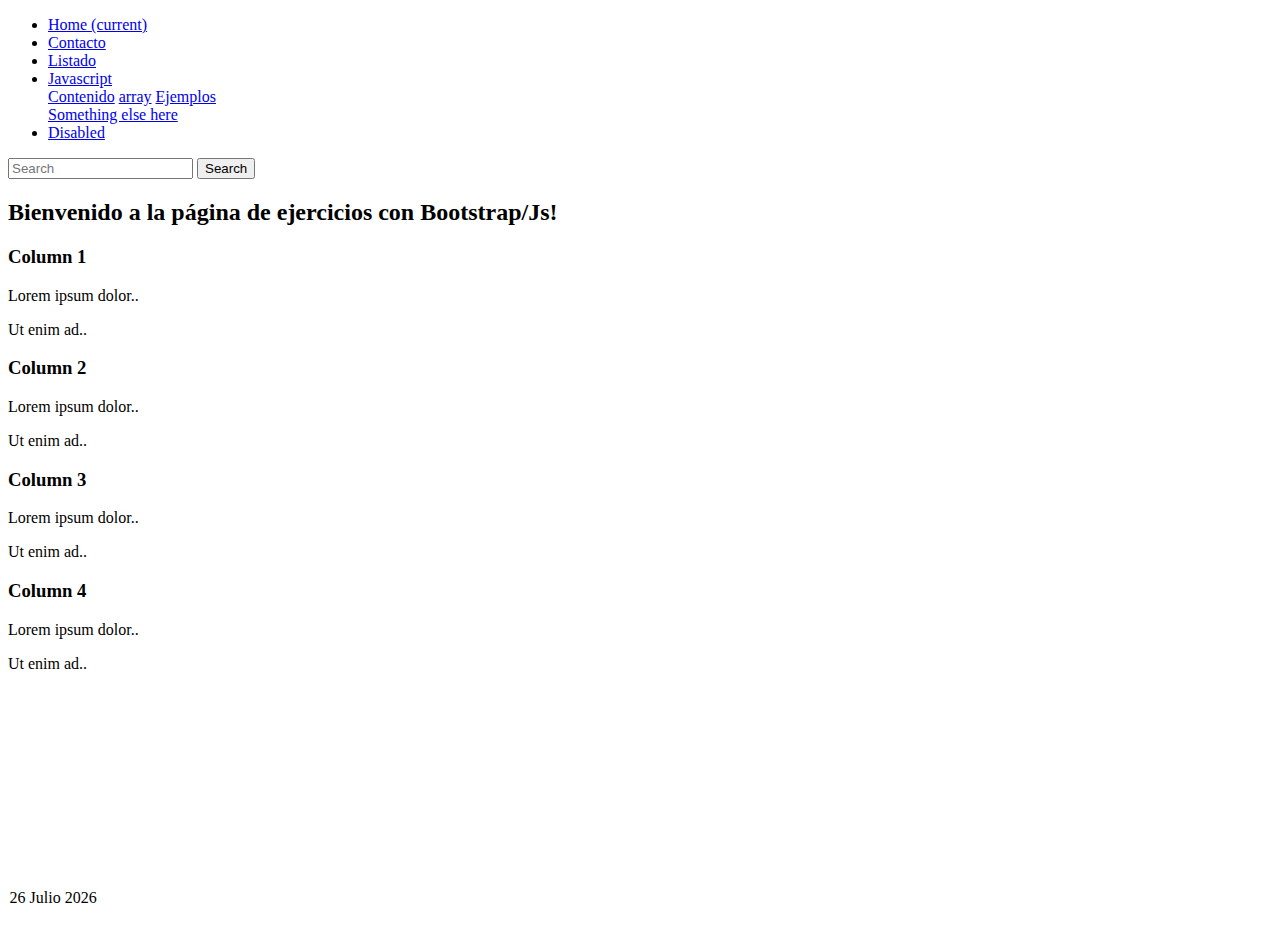
<file: index.html>
<!doctype html>
<html lang="en">
  <head>
    <!-- Required meta tags -->
    <meta charset="utf-8">
    <meta name="viewport" content="width=device-width, initial-scale=1, shrink-to-fit=no">

    <link rel="stylesheet" href="css/style.css">
    <!-- Bootstrap CSS -->
    <link rel="stylesheet" href="https://stackpath.bootstrapcdn.com/bootstrap/4.1.1/css/bootstrap.min.css" integrity="sha384-WskhaSGFgHYWDcbwN70/dfYBj47jz9qbsMId/iRN3ewGhXQFZCSftd1LZCfmhktB" crossorigin="anonymous">

    <title>Bootstrap</title>
    
  </head>
  <body class="bg-warning">
  <nav class="navbar navbar-expand-lg navbar-dark bg-dark">


      <div class="collapse navbar-collapse" id="navbarSupportedContent">
        <ul class="navbar-nav mr-auto">
            <li class="nav-item active">
                <a class="nav-link" href="#">Home <span class="sr-only">(current)</span></a>
            </li>
            <li class="nav-item">
                <a class="nav-link" href="contacto.html">Contacto</a>
            </li>
            <li class="nav-item">
                <a class="nav-link" href="listado.html">Listado</a>
            </li>
            <li class="nav-item dropdown">
                <a class="nav-link dropdown-toggle" href="#" id="navbarDropdown"
                   role="button" data-toggle="dropdown"
                   aria-haspopup="true" aria-expanded="false">
                    Javascript
                </a>
                <div class="dropdown-menu" aria-labelledby="navbarDropdown">
                    <a class="dropdown-item" href="add-content.html">Contenido</a>
                    <a class="dropdown-item" href="array-literal.html">array</a>
                    <a class="dropdown-item" href="example.html">Ejemplos</a>
                    <div class="dropdown-divider"></div>
                    <a class="dropdown-item" href="#">Something else here</a>
                </div>
            </li>
            <li class="nav-item">
                <a class="nav-link disabled" href="#">Disabled</a>
            </li>
        </ul>
        <form class="form-inline my-2 my-lg-0">
          <input class="form-control mr-sm-2" type="search" placeholder="Search" aria-label="Search">
          <button class="btn btn-outline-success my-2 my-sm-0" type="submit">Search</button>
        </form>
      </div>
    </nav>
    <div class="container">
        <div class="row ">
            <div class="col-md-12 bg-info rounded">
                <h2 id="bienvenida">Hola!</h2>
            </div>
        </div>
        <div class="row">
            <div class="col-md-4 bg-secondary rounded">
                <h3>Column 1</h3>
                <p>Lorem ipsum dolor..</p>
                <p>Ut enim ad..</p>
            </div>
            <div class="col-md-8 bg-danger rounded ">
                <h3>Column 2</h3>
                <p>Lorem ipsum dolor..</p>
                <p>Ut enim ad..</p>
            </div>
        </div>
        <div class="row">
            <div class="col-md-4 bg-danger rounded">
                <h3>Column 3</h3>
                <p>Lorem ipsum dolor..</p>
                <p>Ut enim ad..</p>
            </div>
            <div class="col-md-8 bg-secondary rounded ">
                <h3>Column 4</h3>
                <p>Lorem ipsum dolor..</p>
                <p>Ut enim ad..</p>
            </div>
        </div>
    </div>
     <footer>
      <div class="footer-bottom bg-secondary  text-right">
        <div class="container">
          <div class="row">
            <div class="col-xs-12">
              <!--Footer Bottom-->
              <p class="" id="fecha">&copy; Copyright 2016 - City of USA.  All rights reserved.</p>
            </div>
          </div>
        </div>
      </div>
    </footer>
    <!-- Footer -->
    <!-- Optional JavaScript -->
    <!-- jQuery first, then Popper.js, then Bootstrap JS -->
    <script src="https://code.jquery.com/jquery-3.3.1.slim.min.js" integrity="sha384-q8i/X+965DzO0rT7abK41JStQIAqVgRVzpbzo5smXKp4YfRvH+8abtTE1Pi6jizo" crossorigin="anonymous"></script>
    <script src="https://cdnjs.cloudflare.com/ajax/libs/popper.js/1.14.3/umd/popper.min.js" integrity="sha384-ZMP7rVo3mIykV+2+9J3UJ46jBk0WLaUAdn689aCwoqbBJiSnjAK/l8WvCWPIPm49" crossorigin="anonymous"></script>
    <script src="https://stackpath.bootstrapcdn.com/bootstrap/4.1.1/js/bootstrap.min.js" integrity="sha384-smHYKdLADwkXOn1EmN1qk/HfnUcbVRZyYmZ4qpPea6sjB/pTJ0euyQp0Mk8ck+5T" crossorigin="anonymous"></script>
    <script src="js/scripts.js" ></script>
  </body>
</html>
</file>
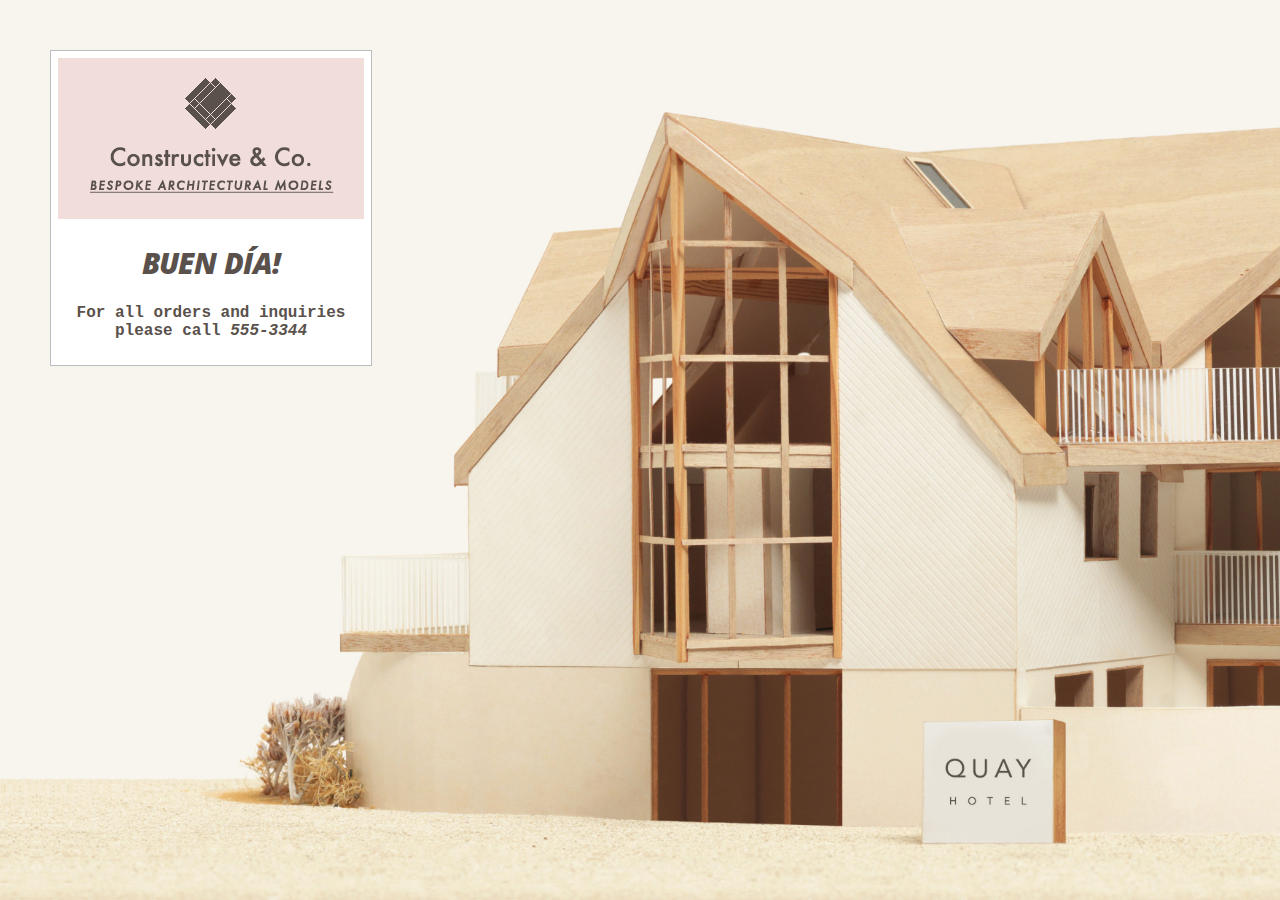
<file: add-content.html>
<!DOCTYPE html>
<html>
  <head>
    <title>Constructive &amp; Co.</title>
    <link rel="stylesheet" href="css/c01.css" />
  </head>
  <body>
    <h1>Constructive &amp; Co.</h1>
    <script src="js/contenido.js"></script>
    <p>For all orders and inquiries please call <em>555-3344</em></p>
  </body>
</html>
</file>
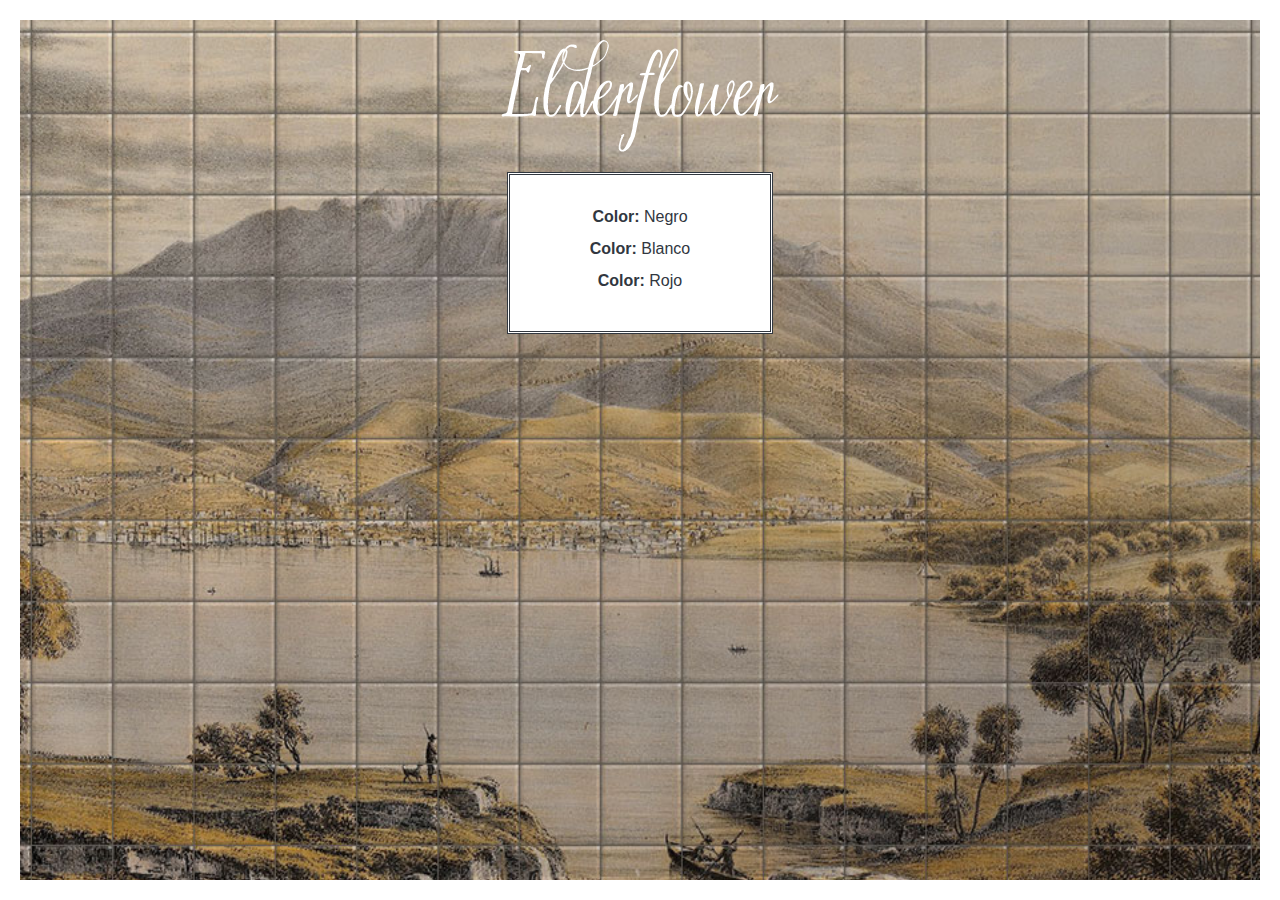
<file: array-literal.html>
<!DOCTYPE html>
<html>
<head>
  <title>JavaScript &amp; jQuery - Chapter 2: Basic JavaScript Instructions - Array Literal</title>
  <link rel="stylesheet" href="css/c02.css" />
</head>
<body>
  <h1>Elderflower</h1>
  <div id="content">
      <div class="message">Color: <span id="colors">We were unable to find your color choice. Please try again...</span></div>
      <div class="message">Color: <span id="colores">We were unable to find your color choice. Please try again...</span></div>
      <div class="message">Color: <span id="coloresTres">We were unable to find your color choice. Please try again...</span></div>
  </div>
  <script src="js/array-literal.js"></script>
</body>
</html>
</file>
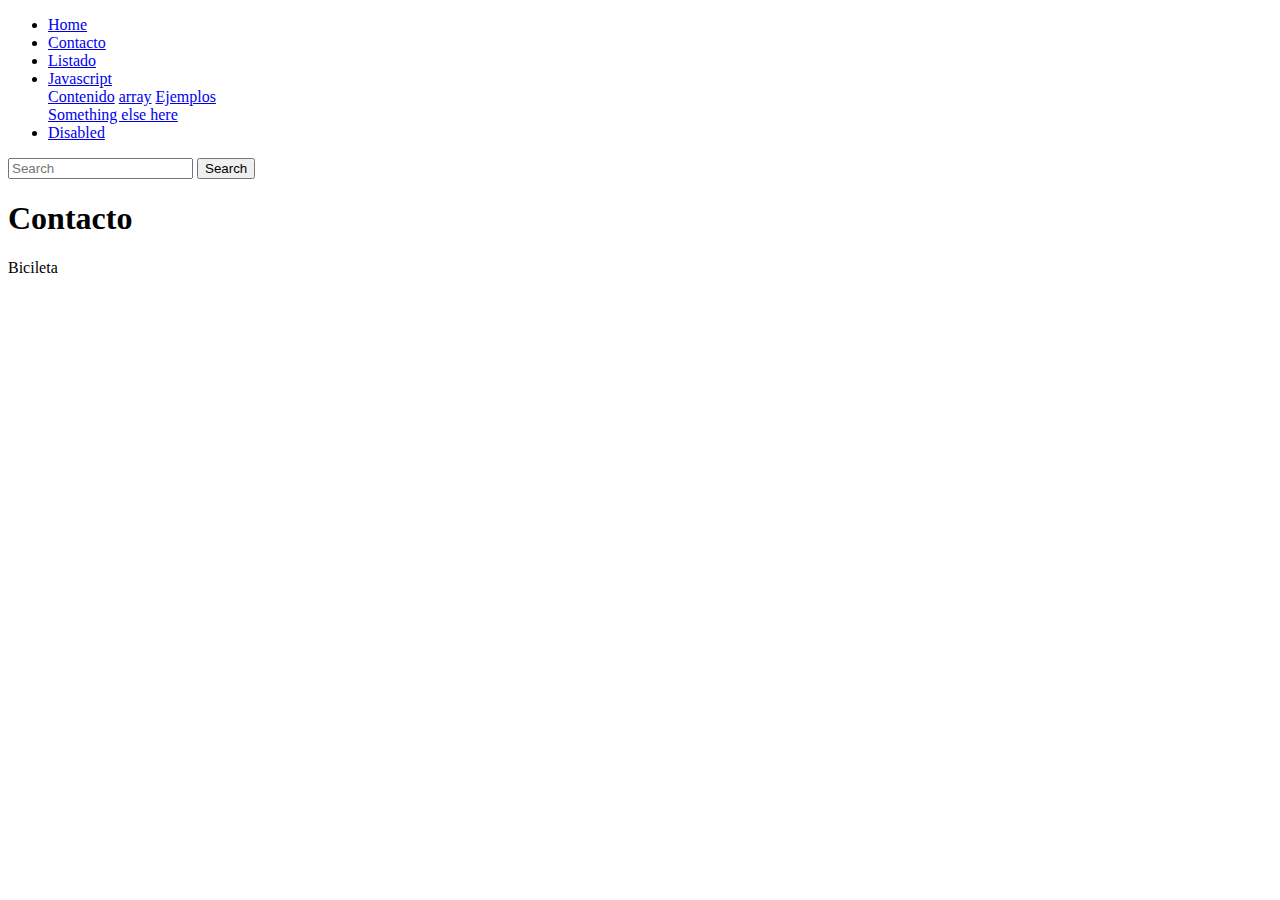
<file: contacto.html>
<!DOCTYPE html>
<html lang="en" dir="ltr">
  <head>
      <!-- Required meta tags -->
      <meta charset="utf-8">
      <meta name="viewport" content="width=device-width, initial-scale=1, shrink-to-fit=no">

      <!-- Bootstrap CSS -->
      <link rel="stylesheet" href="https://stackpath.bootstrapcdn.com/bootstrap/4.1.1/css/bootstrap.min.css" integrity="sha384-WskhaSGFgHYWDcbwN70/dfYBj47jz9qbsMId/iRN3ewGhXQFZCSftd1LZCfmhktB" crossorigin="anonymous">

      <title>Bootstrap</title>
  </head>
  <body class="bg-warning">
        <nav class="navbar navbar-expand-lg navbar-dark bg-dark">
            <div class="collapse navbar-collapse" id="navbarSupportedContent">
            <ul class="navbar-nav mr-auto">
                <li class="nav-item ">
                    <a class="nav-link" href="index.html">Home</a>
                </li>
                <li class="nav-item active">
                    <a class="nav-link" href="#">Contacto</a>
                </li>
                <li class="nav-item">
                    <a class="nav-link" href="listado.html">Listado</a>
                </li>
                <li class="nav-item dropdown">
                    <a class="nav-link dropdown-toggle" href="#" id="navbarDropdown"
                       role="button" data-toggle="dropdown"
                       aria-haspopup="true" aria-expanded="false">
                        Javascript
                    </a>
                    <div class="dropdown-menu" aria-labelledby="navbarDropdown">
                        <a class="dropdown-item" href="add-content.html">Contenido</a>
                        <a class="dropdown-item" href="array-literal.html">array</a>
                        <a class="dropdown-item" href="example.html">Ejemplos</a>
                        <div class="dropdown-divider"></div>
                        <a class="dropdown-item" href="#">Something else here</a>
                    </div>
                </li>
                <li class="nav-item">
                    <a class="nav-link disabled" href="#">Disabled</a>
                </li>
            </ul>
            <form class="form-inline my-2 my-lg-0">
              <input class="form-control mr-sm-2" type="search" placeholder="Search" aria-label="Search">
              <button class="btn btn-outline-success my-2 my-sm-0" type="submit">Search</button>
            </form>
          </div>
        </nav>
        <div class="container">
            <h1>Contacto</h1>
            <div class="row">
                <div class="col-md-4 bg-danger rounded">
                    <p>Bicileta</p>
                </div>
            </div>
        </div>
  </body>
</html>
</file>
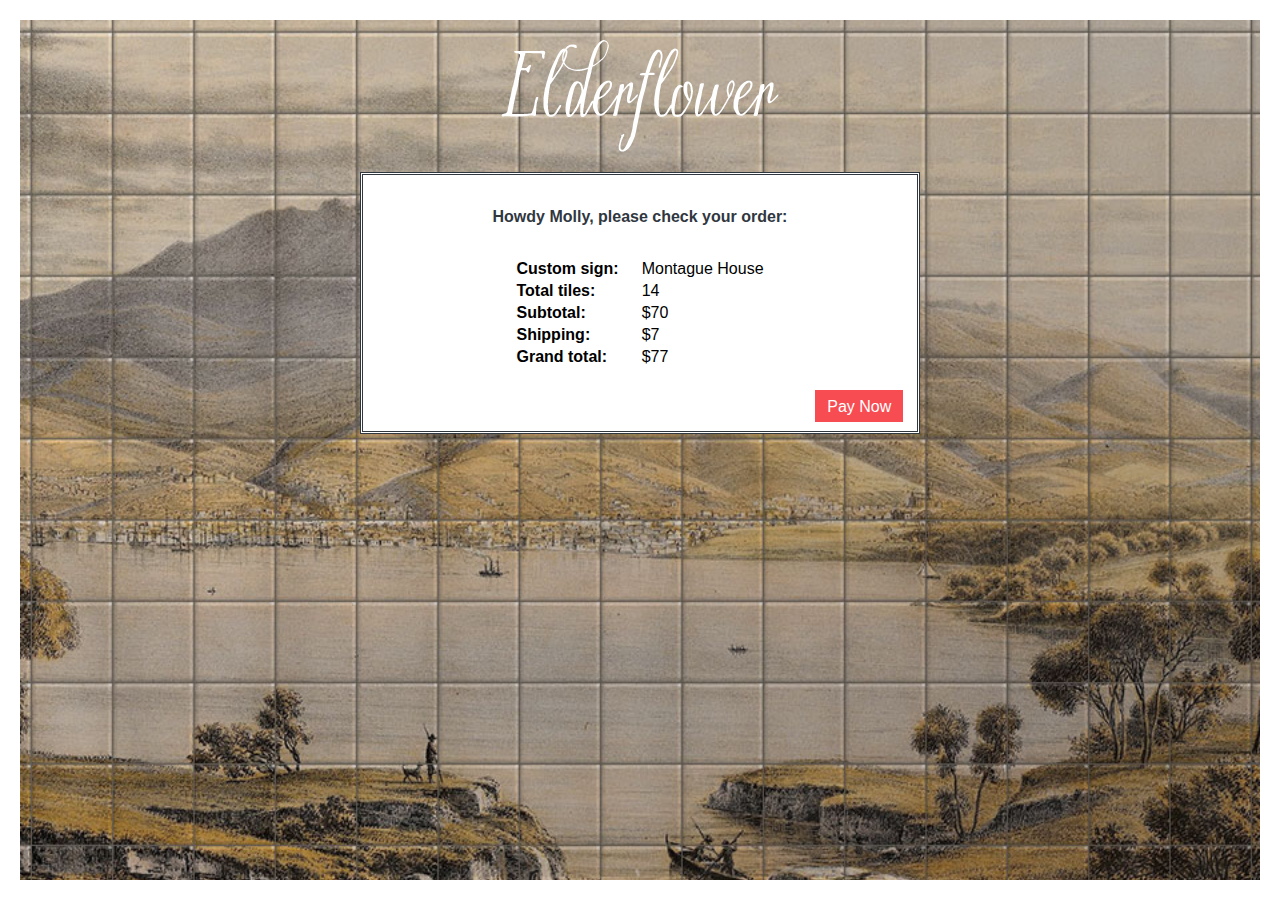
<file: example.html>
<html>
<head>
  <title>JavaScript &amp; jQuery - Chapter 2: Basic JavaScript Instructions - Example</title>
  <link rel="stylesheet" href="css/c02.css" />
</head>
<body>
  <h1>Elderflower</h1>
  <div id="content">
    <div id="greeting" class="message">Hello!</div>
    <table>
      <tr>
        <td>Custom sign: </td>
        <td id="userSign"></td>
      </tr>
      <tr>
        <td>Total tiles: </td>
        <td id="tiles"></td>
      </tr>
      <tr>
        <td>Subtotal: </td>
        <td id="subTotal">$</td>
      </tr>
      <tr>
        <td>Shipping: </td>
        <td id="shipping">$</td>
      </tr>
      <tr>
        <td>Grand total: </td>
        <td id="grandTotal">$</td></tr>
    </table>
    <a href="#" class="action">Pay Now</a>
  </div>
  <script src="js/example.js"></script>
</body>
</html>
</file>
<file: css/style.css>
footer{
    bottom: 0;
    height: 40px;
    line-height: 40px;
    position: absolute;
    width: 100%;
}

.footer-bottom{
  padding: 0.1em;
}
</file>
<file: css/c01.css>
/* CSS for adding content example */

@import url(http://fonts.googleapis.com/css?family=Open+Sans:800italic);

body { 
    font-family: "Courier New", Courier, monospace;
    background: url("../images/constructive-backdrop.jpg") no-repeat center center fixed; 
    -webkit-background-size: cover;
    -moz-background-size: cover;
    -o-background-size: cover;
    background-size: cover;
    margin: 0;
    padding: 0;}

h1, h3, p {
    float: left;
    clear: left;
    width: 320px;
    background-color: #fff;
    color: #5a514c;
    text-align: center;}


h1 {
    margin: 50px 0 0 50px;
    height: 175px;
    background-image: url("../images/constructive-logo.gif");
    background-repeat: no-repeat;
    text-indent: -9999px;
    border-top: 1px solid #bcbdc0;
    border-left: 1px solid #bcbdc0;
    border-right: 1px solid #bcbdc0;}

h3 {
    margin: 0 0 0 50px;
    padding: 25px 0 0 0;
    font-family: 'Open Sans', arial, sans-serif;
    font-size: 1.8em;
    font-style: italic;
    font-weight: 800;
    line-height: 0.80em;
    letter-spacing: -0.02em;
    text-transform: uppercase;
    border-left: 1px solid #bcbdc0;
    border-right: 1px solid #bcbdc0;}

p {
    margin: 0 0 0 50px;
    padding: 30px 0 25px 0;
    font-weight: bold;
    text-align: center;
    border-right: 1px solid #bcbdc0;
    border-bottom: 1px solid #bcbdc0;
    border-left: 1px solid #bcbdc0;}

/* Border under box when you move script in the last example */
p + script + h3 {
    padding-bottom: 20px;
    border-bottom: 1px solid #bcbdc0;}

/* Fix for full-screen background image: Chrome on Android */
html{
    height:100%;
    min-height:100%;}
body{
    min-height:100%;}
</file>
<file: css/c02.css>
html {
    height: 100%;}

body {
    background-color: #b6a996;
    background: url('../images/hobart.jpg') no-repeat center center fixed;
    -webkit-background-size: cover;
    -moz-background-size: cover;
    -o-background-size: cover;
    background-size: cover;
    font-family: helvetica, arial, sans-serif;
    font-size: 100%;
    margin: 0;
    padding: 0;
    text-align: center;
    min-height: 100%;}

#content {
    background-color: #fff;
    border: 3px double #31373f;
    color: #31373f;
    display: inline-block;
    padding: 30px 50px;
    margin: 20px auto 50px auto;
    max-width: 580px;
    min-height: 4em;
    overflow: auto;
    text-align: center;}

h1, h2 {
    text-indent: 100%;
    white-space: nowrap;
    overflow: hidden;}

h1 {
    width: 278px;
    height: 112px;
    margin: 0 auto 0 auto;
    padding-top: 40px;
    background: url('../images/elderflower-logo.png') no-repeat bottom center;}

h2 {
    width: 286px;
    height: 18px;
    margin: 0 auto 20px auto;
    background: url('../images/custom-sign.png') no-repeat center center;}

#title {
    font-size: 120%;
    font-weight: bold;}

#cost, .action {
    background-color: #f84c53;
    color: #fff;
    width: auto;
    height: 1em;
    padding: 0.5em 0.75em;
    float: right;}
#cost {
    position: relative;
    top: 1em;
    right: 2em;}
.action {
    position: relative;
    top: 1.3em;
    right: -2.3em;}

#note {
    background-color: #31373f; 
    border-radius: 0.5em;
    color: #e3bb5a;
    padding: 0.5em 1em;
    margin-top: 1em;
    text-transform: uppercase;
    display: inline-block;}

a {
    color: #e3bb5a;
    text-decoration:none;}

.true, .false {
    background: url("../images/tick-cross.png");
    display: block;
    float:right;
    height: 25px;
    width: 25px;}
.false {
    background-position: 0 -25px;}

.message {
    font-weight: bold;
    line-height: 1.5em;
    height: 2em;
    display: block;
    clear: left;
    min-width: 10em;}

.message span { 
    font-weight: normal;}

.number {
    text-align: left;}

table {
    margin: 20px 100px 0 100px;}

tr td:first-child {
    font-weight: bold;
    padding-right: 20px;}

body:before, body:after {
    content: "";
    position: fixed;
    background: #fff;
    left: 0;
    right: 0;
    height: 20px;}

body:before {
    top: 0;}

body:after {
    bottom: 0;}

body {
    border-left: 20px solid #fff;
    border-right: 20px solid #fff;}
</file>
